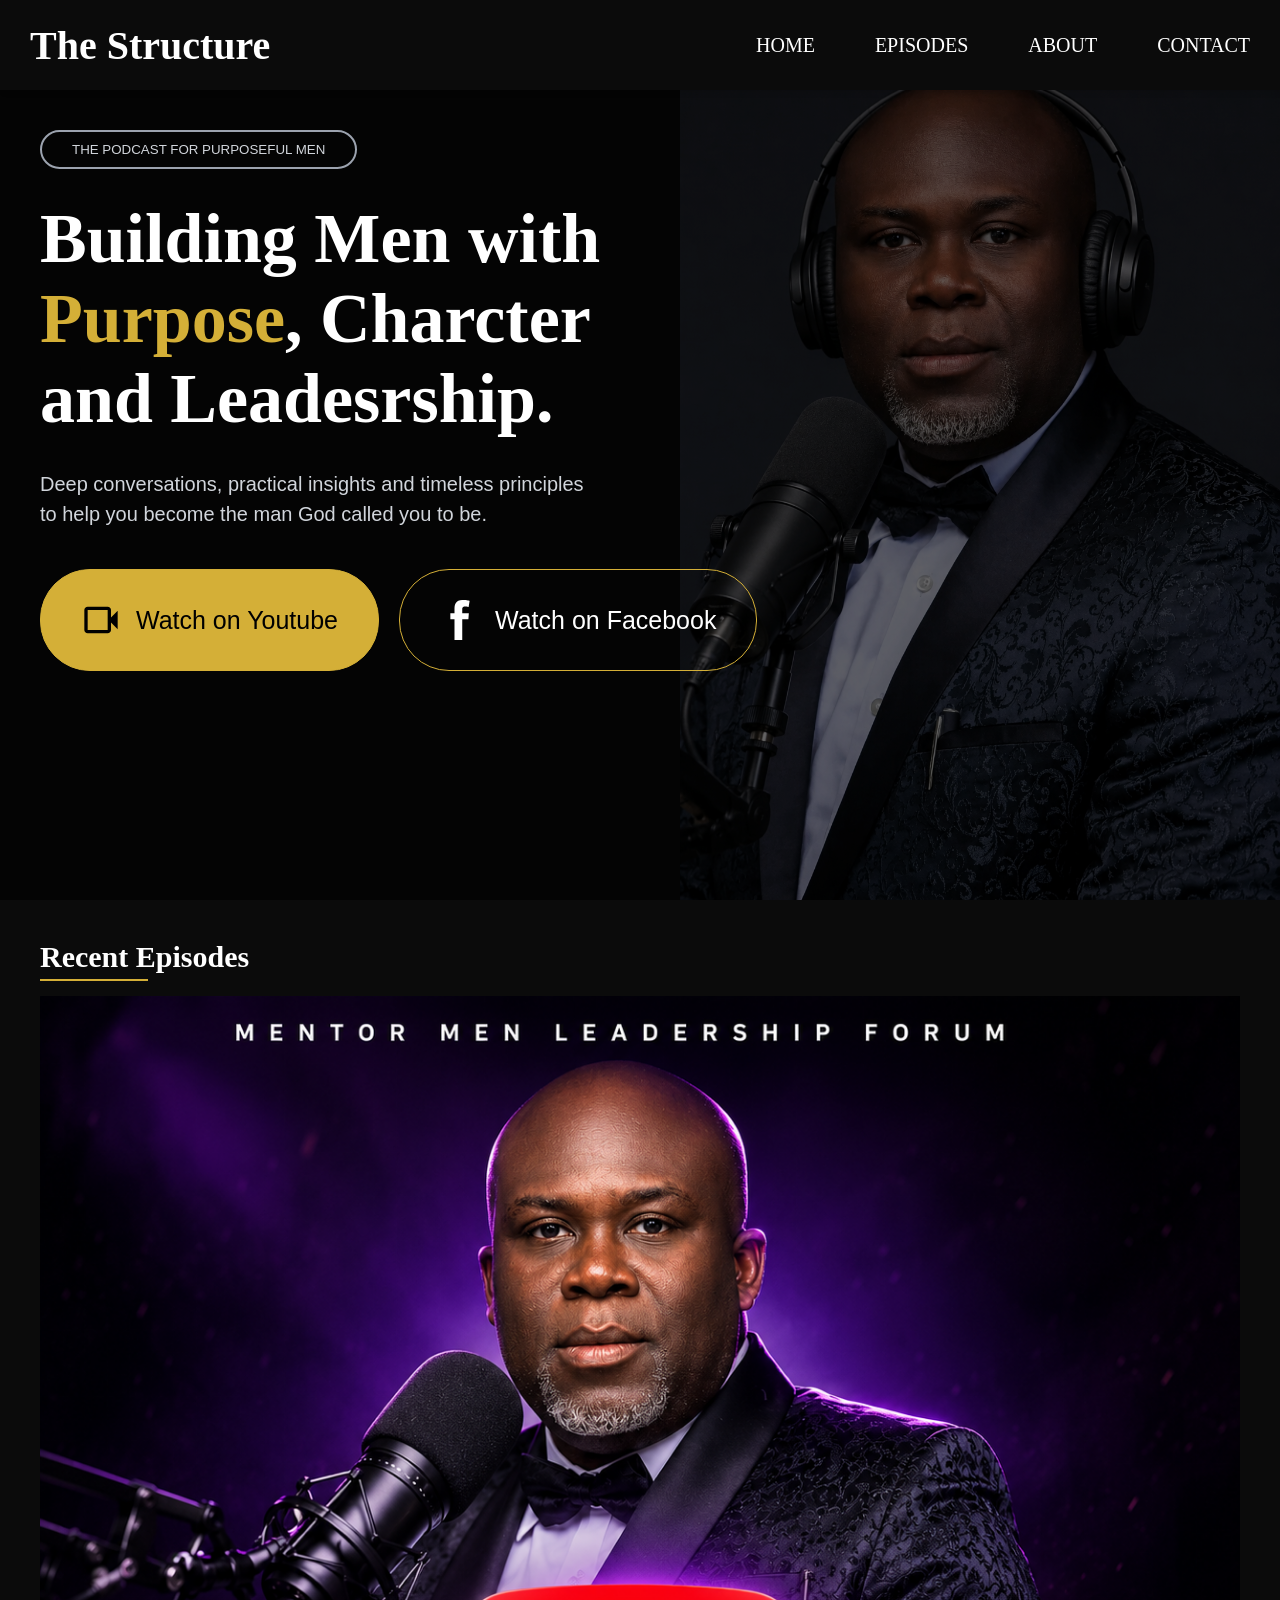
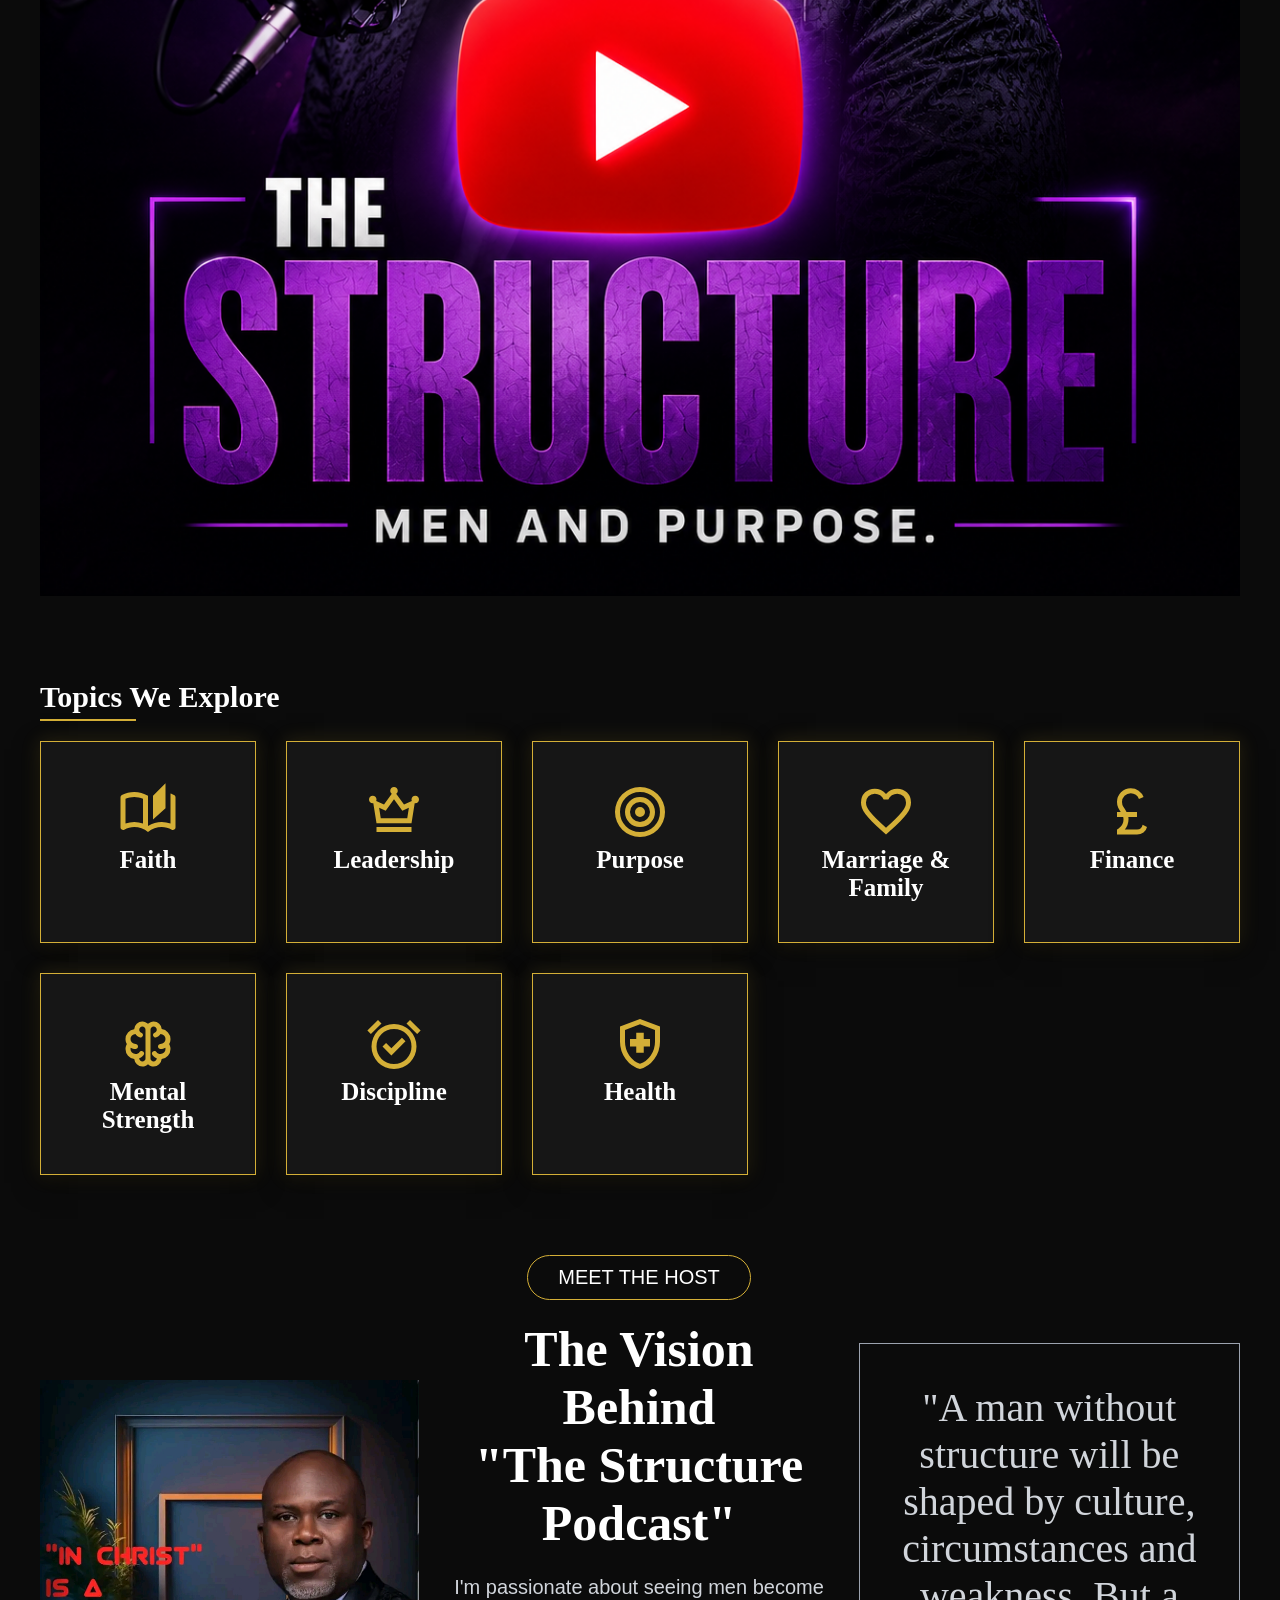
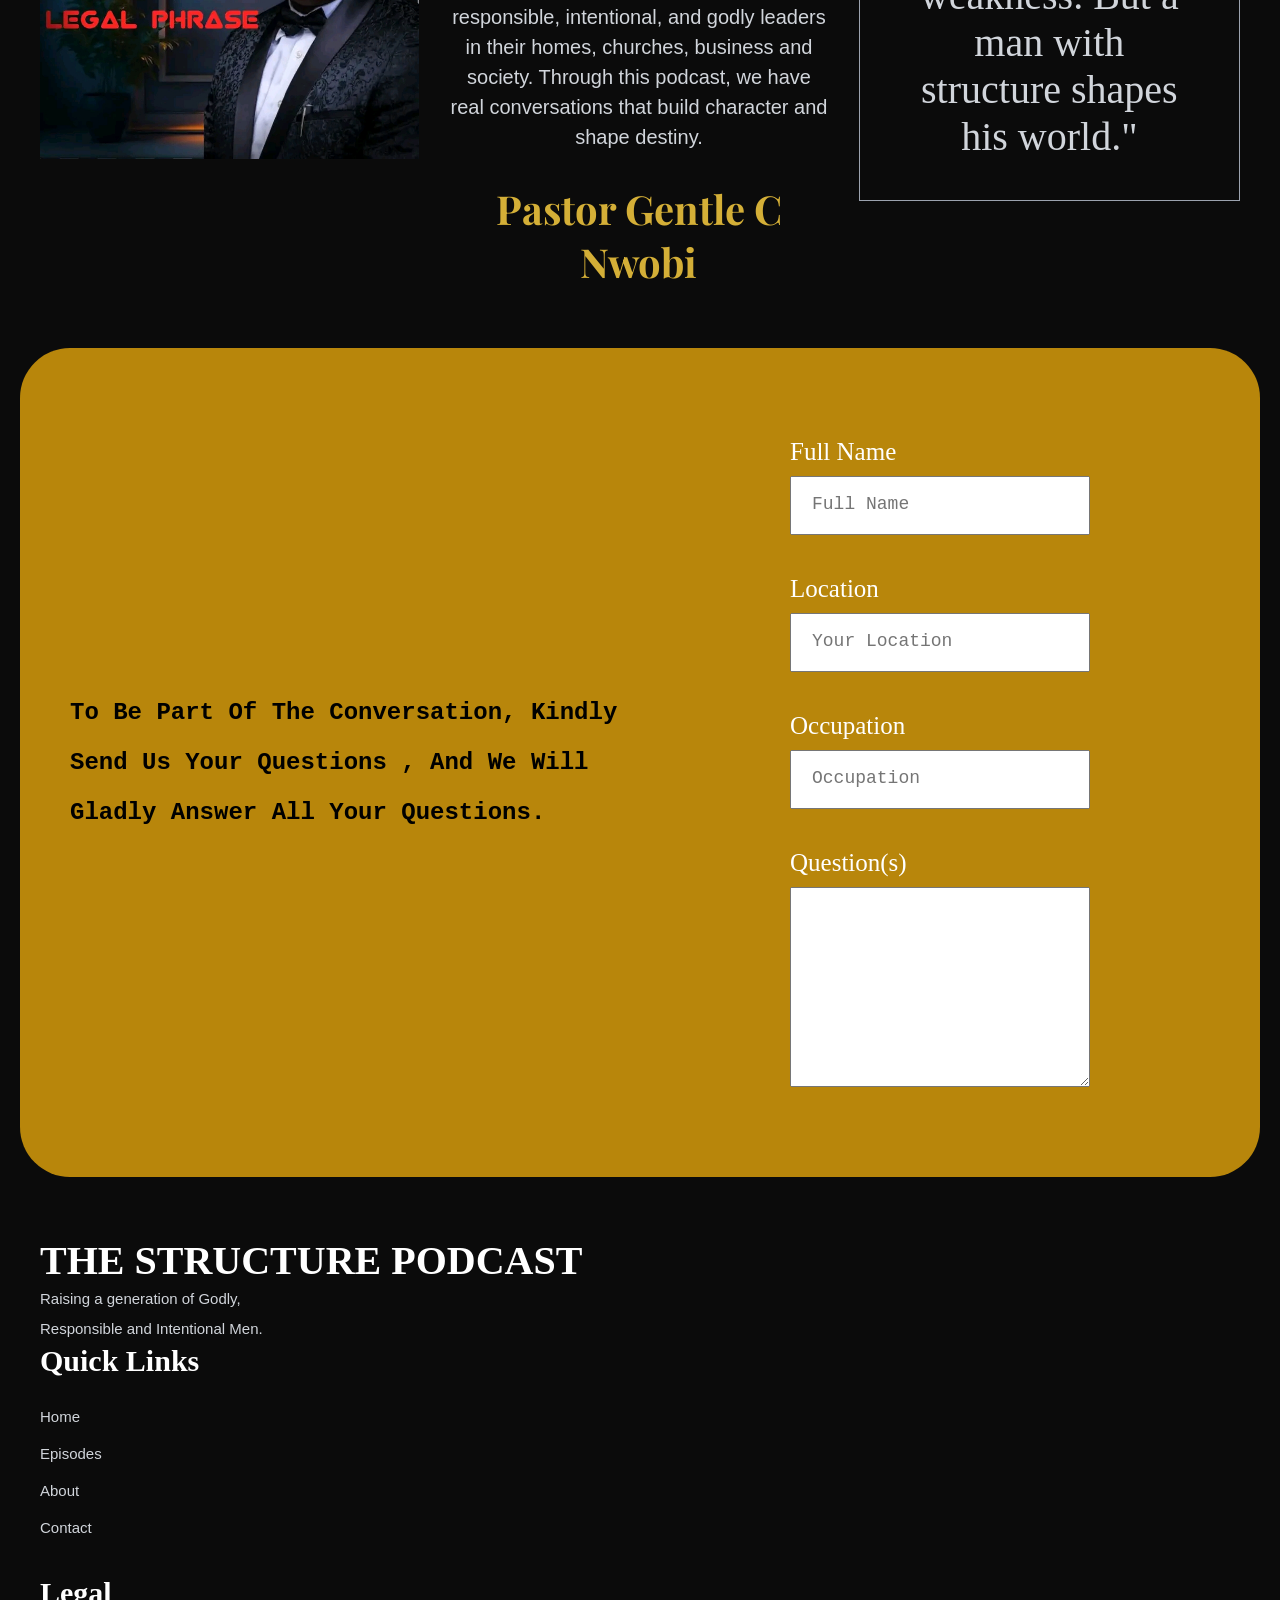
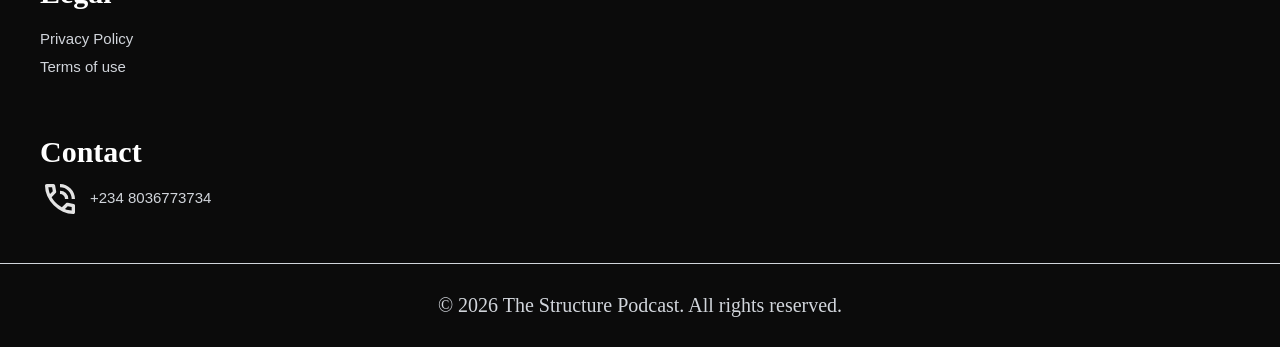
<file: index.html>
<!DOCTYPE html>
<html lang="en">
<head>
  <meta charset="UTF-8">
  <meta http-equiv="X-UA-Compatible" content="IE=edge">
  <meta name="viewport" content="width=device-width, initial-scale=1.0">
  <title>The Structure Podcast</title>
  <link rel="stylesheet" href="style.css">
  <link rel="preconnect" href="https://fonts.googleapis.com">
<link rel="preconnect" href="https://fonts.gstatic.com" crossorigin>
<link href="https://fonts.googleapis.com/css2?family=Playfair+Display:ital,wght@0,400..900;1,400..900&display=swap" rel="stylesheet">
</head>
<body>
  <nav>
    <ul class="sidebar">
      <li onclick=hideSidebar()><a href="#"><svg xmlns="http://www.w3.org/2000/svg" height="26" viewBox="0 96 960 960" width="26"><path d="m249 849-42-42 231-231-231-231 42-42 231 231 231-231 42 42-231 231 231 231-42 42-231-231-231 231Z"/></svg></a></li>
      <li onclick="hideSidebar()"><a href="#">HOME</a></li>
      <li onclick="hideSidebar()"><a href="#recent">EPISODES</a></li>
      <li onclick="hideSidebar()"><a href="#vision">ABOUT</a></li>
      <li onclick="hideSidebar()"><a href="#contact">CONTACT</a></li>
    </ul>
    <ul>
      <h1 class="logo">The Structure</h1>
      <li class="hideOnMobile"><a href="#">HOME</a></li>
      <li class="hideOnMobile"><a href="#recent">EPISODES</a></li>
      <li class="hideOnMobile"><a href="#vision">ABOUT</a></li>
      <li class="hideOnMobile"><a href="#contact">CONTACT</a></li>
      <li class="menu-button" onclick=showSidebar()><a href="#"><svg xmlns="http://www.w3.org/2000/svg" height="26" viewBox="0 96 960 960" width="26"><path d="M120 816v-60h720v60H120Zm0-210v-60h720v60H120Zm0-210v-60h720v60H120Z"/></svg></a></li>
    </ul>
  </nav>

  <section class="hero">
    <div class="hero-flex">
      <div class="hero-text">
        <button>THE PODCAST FOR PURPOSEFUL MEN</button>
        <h1>Building Men with <strong>Purpose</strong>, Charcter and Leadesrship.</h1>
        <p>Deep conversations, practical insights and timeless principles to help you become the man God called you to be.</p>
      </div>
      <div class="hero-button">
        <div class="button">
          <button class="button-1">
            <a href="https://youtube.com/@pastorgentlenwobi9973?si=rRUXcaCrB-jAd3p_" target="_blank"><svg xmlns="http://www.w3.org/2000/svg" height="24px" viewBox="0 -960 960 960" width="24px" fill="#e3e3e3"><path d="M160-160q-33 0-56.5-23.5T80-240v-480q0-33 23.5-56.5T160-800h480q33 0 56.5 23.5T720-720v180l160-160v440L720-420v180q0 33-23.5 56.5T640-160H160Zm0-80h480v-480H160v480Zm0 0v-480 480Z"/></svg>Watch on Youtube</a>
          </button>
        </div>
        <div class="button">
          <button class="button-2">
            <a href="https://facebook.com/pastorgentlenwobi9973" target="_blank"><svg fill="#00000" height="800px" width="800px" version="1.1" id="Layer_1" xmlns="http://www.w3.org/2000/svg" xmlns:xlink="http://www.w3.org/1999/xlink" 
	 viewBox="-337 273 123.5 256" xml:space="preserve">
<path d="M-260.9,327.8c0-10.3,9.2-14,19.5-14c10.3,0,21.3,3.2,21.3,3.2l6.6-39.2c0,0-14-4.8-47.4-4.8c-20.5,0-32.4,7.8-41.1,19.3
	c-8.2,10.9-8.5,28.4-8.5,39.7v25.7H-337V396h26.5v133h49.6V396h39.3l2.9-38.3h-42.2V327.8z"/>
</svg>Watch on Facebook</a>
          </button>
        </div>
      </div>
    </div>

    <div class="backdrop"></div>
  </section>

  <main>
    <!-- <section class="episode">
      <div class="episode-head">
        <h2>Latest Episode</h2>
        <div class="episode-line"></div>
      </div>

      <div class="episode-flex">
        <div class="episode-img">
          <img src="/img/file_00000000473071f498c5f2fdef663d84.png" alt="" loading="lazy">
        </div>

        <div class="episode-text">
          <div class="episode-button">
            <button class="feature">Featured Episode</button>
          </div>

          <div class="discipline">
            <h1>Discipline: The Hidden advantage of successful Men.</h1>
            <p>Why discipline is the real difference between average and 
              exceptional men, and how you can build it even when motivation is gone.
            </p>
          </div>

          <div class="host">
            <div class="host-flex">
              <div class="host-img">
                <img src="/img/FB_IMG_17772800503117728.jpg" alt="">
              </div>
              <div class="host-text">
                <h3>Hosted by</h3>
                <p>The Structure For Men</p>
              </div>
            </div>

            <div class="time-flex">
              <div class="date">
                <div class="date-svg">
                  <span><svg xmlns="http://www.w3.org/2000/svg" height="24px" viewBox="0 -960 960 960" width="24px" fill="#e3e3e3"><path d="M200-80q-33 0-56.5-23.5T120-160v-560q0-33 23.5-56.5T200-800h40v-80h80v80h320v-80h80v80h40q33 0 56.5 23.5T840-720v560q0 33-23.5 56.5T760-80H200Zm0-80h560v-400H200v400Zm0-480h560v-80H200v80Zm0 0v-80 80Zm280 240q-17 0-28.5-11.5T440-440q0-17 11.5-28.5T480-480q17 0 28.5 11.5T520-440q0 17-11.5 28.5T480-400Zm-188.5-11.5Q280-423 280-440t11.5-28.5Q303-480 320-480t28.5 11.5Q360-457 360-440t-11.5 28.5Q337-400 320-400t-28.5-11.5ZM640-400q-17 0-28.5-11.5T600-440q0-17 11.5-28.5T640-480q17 0 28.5 11.5T680-440q0 17-11.5 28.5T640-400ZM480-240q-17 0-28.5-11.5T440-280q0-17 11.5-28.5T480-320q17 0 28.5 11.5T520-280q0 17-11.5 28.5T480-240Zm-188.5-11.5Q280-263 280-280t11.5-28.5Q303-320 320-320t28.5 11.5Q360-297 360-280t-11.5 28.5Q337-240 320-240t-28.5-11.5ZM640-240q-17 0-28.5-11.5T600-280q0-17 11.5-28.5T640-320q17 0 28.5 11.5T680-280q0 17-11.5 28.5T640-240Z"/></svg></span>
                </div>
                <div class="date-text">
                  <p>August 22, 2026</p>
                </div>
              </div>
              <div class="host-line"></div>

              <div class="time">
                <div class="time-svg">
                  <span>
                    <svg xmlns="http://www.w3.org/2000/svg" height="24px" viewBox="0 -960 960 960" width="24px" fill="#e3e3e3"><path d="M360-840v-80h240v80H360Zm80 440h80v-240h-80v240Zm-99.5 291.5Q275-137 226-186t-77.5-114.5Q120-366 120-440t28.5-139.5Q177-645 226-694t114.5-77.5Q406-800 480-800q62 0 119 20t107 58l56-56 56 56-56 56q38 50 58 107t20 119q0 74-28.5 139.5T734-186q-49 49-114.5 77.5T480-80q-74 0-139.5-28.5ZM678-242q82-82 82-198t-82-198q-82-82-198-82t-198 82q-82 82-82 198t82 198q82 82 198 82t198-82ZM480-440Z"/></svg>
                  </span>
                </div>
                <div class="time-text">
                  <p>1hr</p>
                </div>
              </div>
              <div class="host-line"></div>

              <div class="leader">
                <div class="lead-svg">
                  <span>
                    <svg xmlns="http://www.w3.org/2000/svg" height="24px" viewBox="0 -960 960 960" width="24px" fill="#e3e3e3"><path d="M400-240q-33 0-56.5-23.5T320-320v-50q-57-39-88.5-100T200-600q0-117 81.5-198.5T480-880q117 0 198.5 81.5T760-600q0 69-31.5 129.5T640-370v50q0 33-23.5 56.5T560-240H400Zm0-80h160v-92l34-24q41-28 63.5-71.5T680-600q0-83-58.5-141.5T480-800q-83 0-141.5 58.5T280-600q0 49 22.5 92.5T366-436l34 24v92Zm0 240q-17 0-28.5-11.5T360-120v-40h240v40q0 17-11.5 28.5T560-80H400Zm80-520Z"/></svg>
                  </span>
                </div>
                <div class="lead-text">
                  <p>Leadership</p>
                </div>
              </div>
            </div>
          </div>

          <div class="episode-button">
            <div class="you-button">
              <button><svg xmlns="http://www.w3.org/2000/svg" height="24px" viewBox="0 -960 960 960" width="24px" fill="#e3e3e3"><path d="M160-160q-33 0-56.5-23.5T80-240v-480q0-33 23.5-56.5T160-800h480q33 0 56.5 23.5T720-720v180l160-160v440L720-420v180q0 33-23.5 56.5T640-160H160Zm0-80h480v-480H160v480Zm0 0v-480 480Z"/></svg>Watch on Youtube</button>
            </div>
            <div class="face-button">
              <button><?xml version="1.0" encoding="utf-8"?>
              <svg fill="#000000" height="800px" width="800px" version="1.1" id="Layer_1" xmlns="http://www.w3.org/2000/svg" xmlns:xlink="http://www.w3.org/1999/xlink" 
                viewBox="-337 273 123.5 256" xml:space="preserve">
              <path d="M-260.9,327.8c0-10.3,9.2-14,19.5-14c10.3,0,21.3,3.2,21.3,3.2l6.6-39.2c0,0-14-4.8-47.4-4.8c-20.5,0-32.4,7.8-41.1,19.3
              c-8.2,10.9-8.5,28.4-8.5,39.7v25.7H-337V396h26.5v133h49.6V396h39.3l2.9-38.3h-42.2V327.8z"/>
              </svg>Watch on Facebook</button>
            </div>
          </div>
        </div>

      </div>
    </section> -->

    <section class="recent" id="recent">
      <div class="recent-head">
        <h2>Recent Episodes</h2>
        <div class="recent-line"></div>
      </div>

      <div class="recent-img">
        <div class="img">
          <a href="https://youtube.com/@pastorgentlenwobi9973?si=rRUXcaCrB-jAd3p_" target="_blank"><img src="/img/file_00000000473071f498c5f2fdef663d84.png" alt="Episode image"></a>
        </div>
      </div>
    </section>

    <section class="explore">
      <div class="explore-head">
        <h1>Topics we explore</h1>
        <div class="explore-line"></div>
      </div>

      <div class="explore-flex">
        <div class="faith">
          <div class="faith-svg">
            <span>
              </span><svg xmlns="http://www.w3.org/2000/svg" height="24px" viewBox="0 -960 960 960" width="24px" fill="#e3e3e3"><path d="M480-160q-48-38-104-59t-116-21q-42 0-82.5 11T100-198q-21 11-40.5-1T40-234v-482q0-11 5.5-21T62-752q46-24 96-36t102-12q58 0 113.5 15T480-740v484q51-32 107-48t113-16q36 0 70.5 6t69.5 18v-480q15 5 29.5 10.5T898-752q11 5 16.5 15t5.5 21v482q0 23-19.5 35t-40.5 1q-37-20-77.5-31T700-240q-60 0-116 21t-104 59Zm80-200v-380l200-200v400L560-360Zm-160 65v-396q-33-14-68.5-21.5T260-720q-37 0-72 7t-68 21v397q35-13 69.5-19t70.5-6q36 0 70.5 6t69.5 19Zm0 0v-396 396Z"/></svg>
            </span>
          </div>
          <div class="faith-text">
            <h3>Faith</h3>
          </div>
        </div>

        <div class="lead">
          <div class="lead-svg">
            <span>
              <svg xmlns="http://www.w3.org/2000/svg" height="24px" viewBox="0 -960 960 960" width="24px" fill="#e3e3e3"><path d="M200-160v-80h560v80H200Zm0-140-51-321q-2 0-4.5.5t-4.5.5q-25 0-42.5-17.5T80-680q0-25 17.5-42.5T140-740q25 0 42.5 17.5T200-680q0 7-1.5 13t-3.5 11l125 56 125-171q-11-8-18-21t-7-28q0-25 17.5-42.5T480-880q25 0 42.5 17.5T540-820q0 15-7 28t-18 21l125 171 125-56q-2-5-3.5-11t-1.5-13q0-25 17.5-42.5T820-740q25 0 42.5 17.5T880-680q0 25-17.5 42.5T820-620q-2 0-4.5-.5t-4.5-.5l-51 321H200Zm68-80h424l26-167-105 46-133-183-133 183-105-46 26 167Zm212 0Z"/></svg>
            </span>
          </div>
          <div class="lead-text">
            <h3>Leadership</h3>
          </div>
        </div>

        <div class="purpose">
          <div class="purpose-svg">
            <span>
              <svg xmlns="http://www.w3.org/2000/svg" height="24px" viewBox="0 -960 960 960" width="24px" fill="#e3e3e3"><path d="M324-111.5Q251-143 197-197t-85.5-127Q80-397 80-480t31.5-156Q143-709 197-763t127-85.5Q397-880 480-880t156 31.5Q709-817 763-763t85.5 127Q880-563 880-480t-31.5 156Q817-251 763-197t-127 85.5Q563-80 480-80t-156-31.5ZM707-253q93-93 93-227t-93-227q-93-93-227-93t-227 93q-93 93-93 227t93 227q93 93 227 93t227-93Zm-397-57q-70-70-70-170t70-170q70-70 170-70t170 70q70 70 70 170t-70 170q-70 70-170 70t-170-70Zm283-57q47-47 47-113t-47-113q-47-47-113-47t-113 47q-47 47-47 113t47 113q47 47 113 47t113-47Zm-169.5-56.5Q400-447 400-480t23.5-56.5Q447-560 480-560t56.5 23.5Q560-513 560-480t-23.5 56.5Q513-400 480-400t-56.5-23.5Z"/></svg>
            </span>
          </div>
          <div class="purpose-text">
            <h3>Purpose</h3>
          </div>
        </div>

        <div class="family">
          <div class="family-svg">
            <span>
              <svg xmlns="http://www.w3.org/2000/svg" height="24px" viewBox="0 -960 960 960" width="24px" fill="#e3e3e3"><path d="m480-120-58-52q-101-91-167-157T150-447.5Q111-500 95.5-544T80-634q0-94 63-157t157-63q52 0 99 22t81 62q34-40 81-62t99-22q94 0 157 63t63 157q0 46-15.5 90T810-447.5Q771-395 705-329T538-172l-58 52Zm0-108q96-86 158-147.5t98-107q36-45.5 50-81t14-70.5q0-60-40-100t-100-40q-47 0-87 26.5T518-680h-76q-15-41-55-67.5T300-774q-60 0-100 40t-40 100q0 35 14 70.5t50 81q36 45.5 98 107T480-228Zm0-273Z"/></svg>
            </span>
          </div>
          <div class="family-text">
            <h3>Marriage & Family</h3>
          </div>
        </div>

        <div class="finance">
          <div class="finance-svg">
            <span>
              <svg xmlns="http://www.w3.org/2000/svg" height="24px" viewBox="0 -960 960 960" width="24px" fill="#e3e3e3"><path d="M240-120v-80l16.5-10q16.5-10 36-29.5t35.5-50q16-30.5 16-70.5 0-11-1.5-21t-3.5-19h-99v-80h60q-21-33-40.5-69.5T240-640q0-92 64-156t156-64q71 0 126 39t79 101l-74 31q-15-40-50.5-65.5T460-780q-58 0-99 41t-41 99q0 48 24 80t49 80h167v80H421q2 9 2.5 19t.5 21q0 50-17.5 90T364-200h196q40 0 61-21t29-54l70 35q-11 55-56.5 87.5T560-120H240Z"/></svg>
            </span>
          </div>
          <div class="finance-text">
            <h3>Finance</h3>
          </div>
        </div>

        <div class="mental">
          <div class="mental-svg">
            <span>
              <svg xmlns="http://www.w3.org/2000/svg" height="24px" viewBox="0 -960 960 960" width="24px" fill="#e3e3e3"><path d="M390-120q-51 0-88-35.5T260-241q-60-8-100-53t-40-106q0-21 5.5-41.5T142-480q-11-18-16.5-38t-5.5-42q0-61 40-105.5t99-52.5q3-51 41-86.5t90-35.5q26 0 48.5 10t41.5 27q18-17 41-27t49-10q52 0 89.5 35t40.5 86q59 8 99.5 53T840-560q0 22-5.5 42T818-480q11 18 16.5 38.5T840-400q0 62-40.5 106.5T699-241q-5 50-41.5 85.5T570-120q-25 0-48.5-9.5T480-156q-19 17-42 26.5t-48 9.5Zm130-590v460q0 21 14.5 35.5T570-200q20 0 34.5-16t15.5-36q-21-8-38.5-21.5T550-306q-10-14-7.5-30t16.5-26q14-10 30-7.5t26 16.5q11 16 28 24.5t37 8.5q33 0 56.5-23.5T760-400q0-5-.5-10t-2.5-10q-17 10-36.5 15t-40.5 5q-17 0-28.5-11.5T640-440q0-17 11.5-28.5T680-480q33 0 56.5-23.5T760-560q0-33-23.5-56T680-640q-11 18-28.5 31.5T613-587q-16 6-31-1t-20-23q-5-16 1.5-31t22.5-20q15-5 24.5-18t9.5-30q0-21-14.5-35.5T570-760q-21 0-35.5 14.5T520-710Zm-80 460v-460q0-21-14.5-35.5T390-760q-21 0-35.5 14.5T340-710q0 16 9 29.5t24 18.5q16 5 23 20t2 31q-6 16-21 23t-31 1q-21-8-38.5-21.5T279-640q-32 1-55.5 24.5T200-560q0 33 23.5 56.5T280-480q17 0 28.5 11.5T320-440q0 17-11.5 28.5T280-400q-21 0-40.5-5T203-420q-2 5-2.5 10t-.5 10q0 33 23.5 56.5T280-320q20 0 37-8.5t28-24.5q10-14 26-16.5t30 7.5q14 10 16.5 26t-7.5 30q-14 19-32 33t-39 22q1 20 16 35.5t35 15.5q21 0 35.5-14.5T440-250Zm40-230Z"/></svg>
            </span>
          </div>
          <div class="mental-text">
            <h3>Mental Strength</h3>
          </div>
        </div>

        <div class="discipline-topic">
          <div class="discipline-svg">
            <span>
              <svg xmlns="http://www.w3.org/2000/svg" height="24px" viewBox="0 -960 960 960" width="24px" fill="#e3e3e3"><path d="m438-298 226-226-57-57-169 169-85-85-57 57 142 142Zm-98.5 189.5q-65.5-28.5-114-77t-77-114Q120-365 120-440t28.5-140.5q28.5-65.5 77-114t114-77Q405-800 480-800t140.5 28.5q65.5 28.5 114 77t77 114Q840-515 840-440t-28.5 140.5q-28.5 65.5-77 114t-114 77Q555-80 480-80t-140.5-28.5ZM480-440ZM224-866l56 56-170 170-56-56 170-170Zm512 0 170 170-56 56-170-170 56-56ZM480-160q117 0 198.5-81.5T760-440q0-117-81.5-198.5T480-720q-117 0-198.5 81.5T200-440q0 117 81.5 198.5T480-160Z"/></svg>
            </span>
          </div>
          <div class="discipline-text">
            <h3>Discipline</h3>
          </div>
        </div>

        <div class="health">
          <div class="health-svg">
            <span>
              <svg xmlns="http://www.w3.org/2000/svg" height="24px" viewBox="0 -960 960 960" width="24px" fill="#e3e3e3"><path d="M420-340h120v-100h100v-120H540v-100H420v100H320v120h100v100Zm60 260q-139-35-229.5-159.5T160-516v-244l320-120 320 120v244q0 152-90.5 276.5T480-80Zm0-84q104-33 172-132t68-220v-189l-240-90-240 90v189q0 121 68 220t172 132Zm0-316Z"/></svg>
            </span>
          </div>
          <div class="health-text">
            <h3>Health</h3>
          </div>
        </div>
      </div>

    </section>

    <section class="vision" id="vision">
      <div class="vision-flex">
        <div class="vision-img">
          <img src="/img/FB_IMG_17772800503117728.jpg" alt="" loading="lazy">
        </div>

        <div class="vision-text">
          <button>MEET THE HOST</button>
          <h1>The vision behind <p>"the structure podcast"</p> </h1>
          <p class="passion">I'm passionate about seeing men become responsible, intentional, and godly leaders in their homes, churches, business and society. Through this podcast, we have real conversations that build character and shape destiny.</p>
          <h2>Pastor Gentle C Nwobi</h2>
        </div>

        <div class="vision-text2">
          <p>"A man without structure will be shaped by culture, circumstances and weakness. But a man with structure shapes his world."</p>
        </div>
      </div>
    </section>

    <section class="join">
      <div class="join-flex">
        <div class="join-text">
          <h1>To be part of the conversation, kindly send us your questions , and we will gladly answer all your questions.</h1>
        </div>
        <div class="join-form">
          <form action="GET">
            <div class="input">
              <label for="Name">Full Name</label>
              <input type="text" name="Name" placeholder="Full Name" required>
            </div>

            <div class="input">
              <label for="location">Location</label>
              <input type="text" name="location" placeholder="Your Location" required>
            </div>

            <div class="input">
              <label for="work">Occupation</label>
              <input type="text" name="work" placeholder="Occupation" required>
            </div>

            <div class="text">
              <label for="text">Question(s)</label>
              <textarea name="text" id=""></textarea>
            </div>
          </form>
        </div>
      </div>
    </section>

    <section class="podcast">
      <div class="podcast-flex">
        <div class="podcast-text-1">
          <h1>THE STRUCTURE PODCAST</h1>
          <p>Raising a generation of Godly, Responsible and Intentional Men.</p>
        </div>
        <div class="quick">
          <h2>Quick Links</h2>
          <div class="links">
            <a href="#">Home</a>
            <a href="#recent">Episodes</a>
            <a href="#vision">About</a>
            <a href="#contact">Contact</a>
          </div>
        </div>

        <div class="legal">
          <h2>Legal</h2>
          <div class="legal-text">
            <a href="/privacy.html">Privacy Policy</a>
            <p>Terms of use</p>
          </div>
        </div>

        <div class="phone">
          <h2>Contact</h2>
          <div class="phone-flex">
            <div class="phone-svg">
              <span>
                <svg xmlns="http://www.w3.org/2000/svg" height="24px" viewBox="0 -960 960 960" width="24px" fill="#e3e3e3"><path d="M760-480q0-117-81.5-198.5T480-760v-80q75 0 140.5 28.5t114 77q48.5 48.5 77 114T840-480h-80Zm-160 0q0-50-35-85t-85-35v-80q83 0 141.5 58.5T680-480h-80Zm198 360q-125 0-247-54.5T329-329Q229-429 174.5-551T120-798q0-18 12-30t30-12h162q14 0 25 9.5t13 22.5l26 140q2 16-1 27t-11 19l-97 98q20 37 47.5 71.5T387-386q31 31 65 57.5t72 48.5l94-94q9-9 23.5-13.5T670-390l138 28q14 4 23 14.5t9 23.5v162q0 18-12 30t-30 12ZM241-600l66-66-17-94h-89q5 41 14 81t26 79Zm358 358q39 17 79.5 27t81.5 13v-88l-94-19-67 67ZM241-600Zm358 358Z"/></svg>
              </span>
            </div>
            <div id="contact" class="phone-text">
              <p>+234 8036773734</p>
            </div>
          </div>
          
        </div>
      </div>
    </section>
  </main>

  <div class="demarcate"></div>

  <footer>
    <p class="copy-button">&copy; 2026 The Structure Podcast. All rights reserved.</p>
  </footer>

  <script src="script.js"></script>
</body>
</html>
</file>
<file: style.css>
*{
  margin: 0;
  padding: 0;
  box-sizing: border-box;
}

nav{
  background-color: #0b0b0b;
  box-shadow: 3px 3px 5px rgba(0, 0, 0, 0.1);

  position: fixed;
  top: 0;
  left: 0;
  width: 100%;
  z-index: 1000;
}

body {
  background-color: #0b0b0b;
}
.logo {
  font-family: 'Cormorant Garamond' , serif;
  font-size: 40px;
  color: #fff;
  margin-right: auto;
  padding: 0 30px;
}
nav ul{
  width: 100%;
  list-style: none;
  display: flex;
  justify-content: flex-end;
  align-items: center;
}
nav li{
  height: 90px;
}
nav a{
  height: 100%;
  padding: 0 30px;
  text-decoration: none;
  display: flex;
  align-items: center;
  color: #fff;
  font-family: 'Cormorant Garamond' , serif;
  font-size: 20px;
}
nav a:hover{
  background-color: #b8860b;
}
nav svg{
  fill: #b8860b;
  width: 40px;
  height: 40px;
}
.sidebar{
  position: fixed;
  z-index: 1000;
  top: 0; 
  right: 0;
  height: 100vh;
  width: 250px;
  background-color: #242424;
  backdrop-filter: blur(12px);
  box-shadow: -10px 0 10px rgba(0, 0, 0, 0.1);
  list-style: none;
  display: none;
  flex-direction: column;
  align-items: flex-start;
  justify-content: flex-start;
}
.sidebar li{
  width: 100%;
}
.sidebar a{
  width: 100%;
}
.menu-button{
  display: none;
}
/* nav ends */
/* hero section */
.hero {
  background-image: url('/img/file_00000000993081f49226f2653b96d100.png');
  background-repeat: no-repeat;
  background-position: right;
  background-size: contain;
  width: 100%;
  height: 100vh;
  display: flex;
  justify-content: start;
  position: relative;
  padding: 120px 0 0 0;
}

.hero-flex {
  padding: 40px;
  padding-top: 10px;
  z-index: 700;
  color: red;
}

.backdrop {
  width: 100%;
  height: 100%;
  position: absolute;
  inset: 0;
  background-color: rgba(0, 0, 0, 0.6);
}

.hero-text button {
  padding: 10px 30px;
  color: #d1d5db;
  background: none;
  border: 2px solid #9ca3af;
  border-radius: 50px;
}

.hero-text h1 {
  padding: 30px 0;
  font-size: 100px;
  font-family: 'Cormorant Garamond' , serif;
  color: #fff;
  width: 900px;
}

.hero-text strong {
  color: #D4AF37;
}

.hero-text p {
  font-size: 20px;
  color: #d1d5db;
  width: 550px;
  line-height: 30px;
  font-family: 'Inter' , sans-serif;
}

.hero-button {
  padding-top: 40px;
  display: flex;
  gap: 20px;
}

.button .button-1 {
  border: 1px solid #D4AF37;
  display: flex;
  align-items: center;
  gap: 10px;
  background: #D4AF37;
  border-radius: 50px;
}

.button button a {
  color: black;
  display: flex;
  align-items: center;
  gap: 15px;
  text-decoration: none;
  font-size: 25px;
  padding: 30px 40px;;
}

.button .button-2 {
  background: none;
  border: #D4AF37 1px solid;
  color: #fff;
  display: flex;
  align-items: center;
  font-size: 25px;
  border-radius: 50px;
}

.button .button-2 a{
  color: #fff;
}

.button button svg {
  width: 40px;
  height: 40px;
  fill: black;
}

.button .button-2 svg {
  fill: #fff;
}

.hero-button svg {
  fill: black;
  width: 40px;
  height: 40px;
}

/* episode section */
.episode {
  padding: 40px;
}

.episode-head {
  padding-bottom: 15px;
}

.episode-head h2 {
  color: #fff;
  font-size: 30px;
  font-family: 'Cormorant Garamond' , serif;
  padding-bottom: 5px;
}

.episode-head .episode-line {
  width: 5%;
  height: 2px;
  background: #D4AF37;
  border-radius: 500px;
}

.episode-flex {
  display: flex;
  align-items: center;
  gap: 40px;
}

.episode-img,
.episode-text {
  flex: 1;
}

.episode-img img {
  width: 100%;
  height: 100%;
  object-fit: contain;
}

.episode-text {
  flex-direction: column;
}

.episode-button .feature{
  margin-bottom: 20px;
  font-family: 'Cormorant Garamond' , serif;
  font-size: 20px;
  padding: 10px 50px;
  color: #D4AF37;
  background: none;
  border: 1px solid #D4AF37;
  border-radius: 50px;
}

.discipline {
  padding-bottom: 60px;
}

.discipline h1{
  color: #fff;
  font-size: 40px;
  font-family: 'Cormorant Garamond' , serif;
  padding-bottom: 10px;
  text-transform: capitalize;
}

.discipline p {
  color: #d1d5db;
  font-family: 'Inter' , sans-serif;
  font-size: 19px;
  width: 450px;
  line-height: 30px;
}

.host-flex {
  display: flex;
  align-items: center;
  gap: 30px;
}

.host-img img {
  width: 100px;
  height: 100px;
  object-fit: contain;
  border-radius: 50%;
}

.host-text h3{
  color: #d1d5db;
  font-size: 20px;
  padding-bottom: 10px;
}

.host-text p{
  color: #fff;
  font-size: 25px;
}

.time-flex {
 display: flex;
 justify-content: center;
 text-align: center;
 gap: 50px;
 padding: 20px 0;
}

.date,
.time,
.leader {
  display: flex;
  gap: 10px;
  align-items: center;
  color: #d1d5db;
  font-size: 20px;
}

.host-line {
  width: 1px;
  height: 40px;
  background-color: #ddd;
}

.episode-button {
  display: flex;
  gap: 10px;
}

.you-button button {
  display: flex;
  align-items: center;
  gap: 15px;
  color: black;
  padding: 20px 50px;
  font-size: 25px;
  background: #D4AF37;
  border: none;
  border-radius: 50px;
}

.face-button button{
  display: flex;
  align-items: center;
  gap: 15px;
  padding: 20px 50px;
  font-size: 25px;
  background: none;
  border: 1px solid #D4AF37;
  border-radius: 50px;
  color: #fff;
}

.time-flex svg {
  width: 30px;
  height: 30px;
}

.episode-button .you-button svg {
  fill: black;
  width: 30px;
  height: 30px;
}

.episode-button .face-button svg{
  fill: #fff;
  width: 30px;
  height: 30px;
}
/* recent section */
.recent {
  padding: 40px;
}

.recent-head {
  padding-bottom: 15px;
}

.recent-head h2 {
  font-size: 30px;
  color: #fff;
  font-family: 'Cormorant Garamond' , serif;
}

.recent-line {
  width: 6%;
  height: 2px;
  background-color: #D4AF37;
  margin-top: 5px;
}

.img img{
  width: 100%;
  height: 100%;
  object-fit: contain;
}
/* explore */
.explore {
  padding: 40px;
}

.explore-head {
  padding-bottom: 20px;
}

.explore-head h1{
  color: #fff;
  font-family: 'Cormorant Garamond' , serif;
  text-transform: capitalize;
  font-size: 30px;
}

.explore-line {
  margin-top: 5px;
  width: 5%;
  height: 2px;
  background-color: #D4AF37;
}

.explore-flex {
  display: grid;
  grid-template-columns: repeat(auto-fit,minmax(200px, 1fr));
  gap: 30px;
}

.faith,
.lead,
.purpose,
.family,
.finance,
.mental,
.discipline-topic,
.health {
  text-align: center;
  background-color: #161616;
  border: 1px solid #D4AF37;
  box-shadow:
  0 8px 24px rgba(0, 0, 0, 0.5),
  0 0 18px rgba(212, 175, 55, 0.18);
  color: #fff;
  padding: 40px;
}

.explore-flex h3 {
  font-size: 25px;
}

.explore-flex svg {
  width: 60px;
  height: 60px;
  fill: #D4AF37;
}
/* vision section */
.vision {
  padding: 40px;
}

.vision-flex {
  display: flex;
  text-align: center;
  align-items: center;
  gap: 30px;
}

.vision-img,
.vision-text,
.vision-text2 {
  flex: 1;
}

.vision-img img {
  width: 100%;
  height: 100%;
  object-fit: contain;
}

.vision-text button {
  font-size: 20px;
  padding: 10px 30px;
  border-radius: 50px;
  background: none;
  color: #fff;
  border: 1px solid #D4AF37;
}

.vision-text h1 {
  color: #fff;
  text-transform: capitalize;
  font-size: 50px;
  padding: 20px 0;
}

.vision-text .passion {
  color: #d1d5db;
  font-size: 20px;
  line-height: 30px;
  font-family: 'Inter' , sans-serif;
}

.vision-text h2 {
  color: #D4AF37;
  font-size: 40px;
  font-family: 'Playfair Display' , serif;
  font-weight: 600px;
  padding-top: 30px;
}

.vision-text2 {
  border: 1px solid #9ca3af;
}

.vision-text2 p {
  color: #d1d5db;
  font-size: 40px;
  padding: 40px;
}
/* Question section */
.join {
  padding: 20px;
}

.join-flex {
  border-radius: 50px;
  background-color: #b8860b;
  padding: 50px;
  display: flex;
  justify-content: space-around;
  align-items: center;
}

.join-text h1{
  justify-content: center;
  width: 600px;
  text-transform: capitalize;
  line-height: 50px;
  font-family: 'Courier New', Courier, monospace;
}

.join-form{
  /* background: #0b0b0b; */
  padding: 20px 100px;
  border-radius: 30px;
}

.input, .text{
  padding: 20px;
  color: #fff;
  display: flex;
  flex-direction: column;
  gap: 10px;
  font-size: 25px;
}

.input input {
  width: 300px;
  padding: 20px;
  font-family: 'Courier New', Courier, monospace;
  /* color: #fff; */
}

textarea {
  width: 300px;
  height: 200px;
  padding: 20px;
}

.input input::placeholder {
  font-size: 18px;
}

.podcast {
  padding: 40px;
  color: #fff;
}

.podcast-flex {
  display: flex;
  justify-content: space-between;
}

.podcast-text-1 h1{
  font-size: 40px;
  font-family: 'Cormorant Garamond' , serif;
}

.podcast-text-1 p {
  font-size: 15px;
  color: #d1d5db;
  width: 250px;
  line-height: 30px;
  font-family: 'Inter' , sans-serif;
}

.quick {
  text-align: center;
  font-size: 20px;
}

.links {
  padding-top: 10px;
}

.links a{
  display: flex;
  padding-top: 20px;
  flex-direction: column;
  align-items: center;
  text-decoration: none;
}

.legal h2,
.phone h2{
  font-size: 30px;

}


.legal p,
a{
  padding-top: 10px;
  font-size: 15px;
  color: #d1d5db;
  cursor: pointer;
  font-family: 'Inter' , sans-serif;
}

.legal a {
  text-decoration: none;
}

.legal-text {
  padding-top: 20px;
}

.legal a:hover {
  border-bottom: 2px solid #D4AF37;
  width: 100%;
}

.phone-flex {
  padding-top: 10px;
  display: flex;
  gap: 10px;
  
}

.phone-flex svg {
  width: 40px;
  height: 40px;
}

.phone-flex p {
  padding-top: 10px;
  font-size: 15px;
  color: #d1d5db;
  font-family: 'Inter' , sans-serif;
}

.demarcate {
  width: 100%;
  height: 1px;
  background-color: #d1d5db;
}

footer {
  color: #d1d5db;
  text-align: center;
  padding: 30px 0;
  font-size: 20px;
}





@media (max-width: 480px) {
  .hero {
    padding: 60px 0 0 0;
  }


  .logo {
    font-size: 25px;
    padding-left: 20px;
  }
  .hero-flex {
    padding: 0px;
    padding-top: 40px;
  }

  .hero-text {
    padding: 0 20px;
  }

  
  .hero-text h1 {
    font-size: 30px;
    width: 250px;
    line-height: 40px;
  }

  .hero-text p {
    font-size: 17px;
    width: 350px;
  }

  .hero-button {
    padding-left: 20px;
    gap: 20px;
    flex-direction: column;
  }

  .button button a {
    padding: 5px;
    font-size: 20px;
  }

  .button button svg {
    width: 30px;
    height: 30px;
  }

  .hero-button button {
    font-size: 20px;
    padding: 15px 30px;
  }

  .button .button-2 {
    padding: 20px;
    font-size: 20px;
    color: #fff;
  }

  .button .button-2 svg {
    fill: #fff;
  }

  .hero-button svg {
    width: 20px;
    height: 20px;
  }

  .episode-flex {
    flex-direction: column;
  }

  .episode-button .feature{
    border-color: none;
    padding: 10px 40px;
  }

  .episode-head .episode-line {
    width: 25%;
  }

  .discipline h1{
    font-size: 30px;
    width: 300px;
  }

  .discipline p {
    width: 350px;
  }

  .time-flex {
    flex-direction: column;
  }

  .host-line {
    width: 80%;
    height: 1px;
  }

  .episode-button {
    flex-direction: column;
    gap: 20px;
  }

  .episode-text {
    flex-direction: none;
  }

  .host-flex {
    text-align: center;
  }

  .time-flex,
  .episode-button {
    align-items: center;
  }

  .you-button button,
  .face-button button{
    font-size: 20px;
  }

  .recent-line {
    width: 30%;
  }

  .explore-line {
    width: 20%;
  }

  .vision-text h1 {
    font-size: 45px;
  }

  .vision-flex {
    flex-direction: column;
  }

  .vision-text2 p {
    font-size: 35px;
  }

  .vision-text h1 {
    font-size: 35px;
  }

  .join-flex {
    flex-direction: column;
  }

  .join-text h1 {
    font-size: 20px;
    line-height: 30px;
    width: 300px;
    text-align: center;
  }.join-flex {
    border-radius: 20px;
  }.input input {
    width: 300px;
  }.input label {
    font-size: 20px;
  }.text textarea {
    font-size: 15px;
  }

  .podcast-flex {
    flex-direction: column;
  }

  .quick{
    padding-top: 40px;
    text-align: start;
  }

  .links {
    padding-top: 5px;
  }

  .links a {
    align-items: start;
  }

  .legal {
    padding: 60px 0;
  }

  /* .legal-text {
    padding-top: 5px;
  } */

  .podcast-text-1 h1 {
    font-size: 35px;
  }

}

@media (min-width: 481px) and (max-width: 768px) {
  .hero {
    height: 120vh;
  }

  .hero-text h1 {
    font-size: 50px;
    width: 450px;
  }

  .hero-text p {
    width: 400px;
  }

  .hero-button {
    flex-direction: column;
  }

  .hero-button button {
    padding: 25px 40px;
  }

  .button button a {
    padding: 5px;
  }

  .button button svg {
    width: 30px;
    height: 30px;
  }

  .episode-flex {
    flex-direction: column;
  }

  .episode-head .episode-line {
    width: 20%;
  }

  .episode-button {
    flex-direction: column;
    align-items: center;
    gap: 30px;
  }

  .recent-line {
    width: 20%;
  }

  .explore-line {
    width: 20%;
  }

  .vision-flex {
    flex-direction: column;
  }

    .join-flex {
    flex-direction: column;
  }

  .join-text h3{
    font-size: 30px;
  }

  .join-text p {
    padding-top: 10px;
  }

  .mail input {
    width: 400px;
  }

   .podcast-flex {
    flex-direction: column;
  }

  .legal {
    text-align: ;
    padding: 40px 0;
  }

  .phone {
    padding-top: 20px;
  }

  .quick {
    text-align: start;
    padding-top: 40px;
  }

   .links a {
    align-items: start;
  }
}

@media (min-width: 769px) and (max-width: 1024px) {
  .hero-text h1 {
    font-size: 60px;
    width: 500px;
  }

  .hero-text p {
    width: 350px;
  }

    .episode-flex {
    flex-direction: column;
  }

  .episode-head .episode-line {
    width: 20%;
  }

  .you-button button,
  .face-button button {
    font-size: 20px;
  }

  .recent-line {
    width: 13%;
  }

  .explore-line {
    width: 12%;
  }

    .vision-flex {
    flex-direction: column;
  }

    .join-flex {
    flex-direction: column;
  }

  .join-text h3{

  }

  .join-svg svg {
  }

  .join-text p {

  }

   .podcast-flex {
    flex-direction: column;
  }

  .quick {
    text-align: start;
    padding-top: 40px;
  }

  .links a {
    align-items: start;
  }

  .legal {
    text-align:;
    padding: 40px 0;
  }

  .phone {
    padding-top: 10px;
  }

}

@media (min-width: 1025px) and (max-width: 1310px) {
  .hero-text h1 {
    font-size: 70px;
    width: 600px;
  }

  .recent-line {
    width: 9%;
  }

  .explore-line {
    width: 8%;
  }

   .podcast-flex {
    flex-direction: column;
  }

  .quick {
    text-align: start;
  }

  .quick a {
    align-items: start;
    justify-content: start;
  }

  .legal {
    padding: 40px 0;
  }

  .phone {
    padding-top: 20px;
  }

}
@media(max-width: 900px){
  .hideOnMobile{
    display: none;
  }
  .menu-button{
    display: block;
  }
}
@media(max-width: 400px){
  .sidebar{
    width: 100%;
  }
}
</file>
